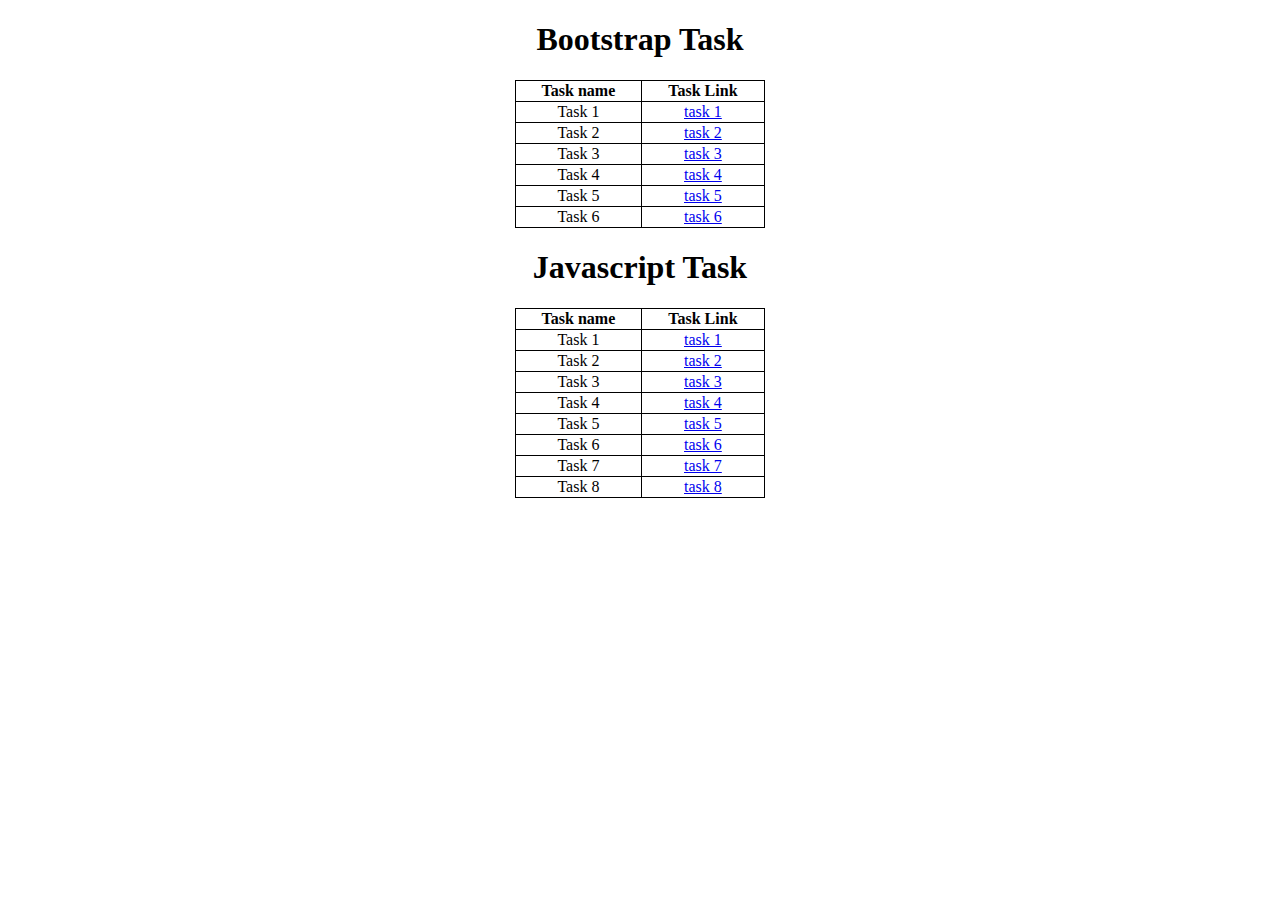
<file: index.html>
<!DOCTYPE html>
<html lang="en">
  <head>
    <meta charset="UTF-8" />
    <meta name="viewport" content="width=device-width, initial-scale=1.0" />
    <title>Document</title>
    <style>
      table,
      td,
      tr,
      th {
        border: 1px solid black;
        border-collapse: collapse;
        width: 250px;
        text-align: center;
      }
      table {
        margin-right: auto;
        margin-left: auto;
      }
      h1 {
        text-align: center;
      }
    </style>
  </head>
  <body>
    <h1>Bootstrap Task</h1>
    <table>
      <tr>
        <th>Task name</th>
        <th>Task Link</th>
      </tr>
      <tr>
        <td>Task 1</td>
        <td><a href="task1.html">task 1</a></td>
      </tr>
      <tr>
        <td>Task 2</td>
        <td><a href="task2.html">task 2</a></td>
      </tr>
      <tr>
        <td>Task 3</td>
        <td><a href="task3.html">task 3</a></td>
      </tr>
      <tr>
        <td>Task 4</td>
        <td><a href="task4.html">task 4</a></td>
      </tr>
      <tr>
        <td>Task 5</td>
        <td><a href="task5.html">task 5</a></td>
      </tr>
      <tr>
        <td>Task 6</td>
        <td><a href="task6.html">task 6</a></td>
      </tr>
    </table>
    <h1>Javascript Task</h1>
    <table>
      <tr>
        <th>Task name</th>
        <th>Task Link</th>
      </tr>
      <tr>
        <td>Task 1</td>
        <td><a href="task1_js.html">task 1</a></td>
      </tr>
      <tr>
        <td>Task 2</td>
        <td><a href="task2_js.html">task 2</a></td>
      </tr>
      <tr>
        <td>Task 3</td>
        <td><a href="task3_js.html">task 3</a></td>
      </tr>
      <tr>
        <td>Task 4</td>
        <td><a href="task4_js.html">task 4</a></td>
      </tr>
      <tr>
        <td>Task 5</td>
        <td><a href="task5_js.html">task 5</a></td>
      </tr>
      <tr>
        <td>Task 6</td>
        <td><a href="task6_js.html">task 6</a></td>
      </tr>
      <tr>
        <td>Task 7</td>
        <td><a href="task7_js.html">task 7</a></td>
      </tr>
      <tr>
        <td>Task 8</td>
        <td><a href="task8_js.html">task 8</a></td>
      </tr>
    </table>
  </body>
</html>
</file>
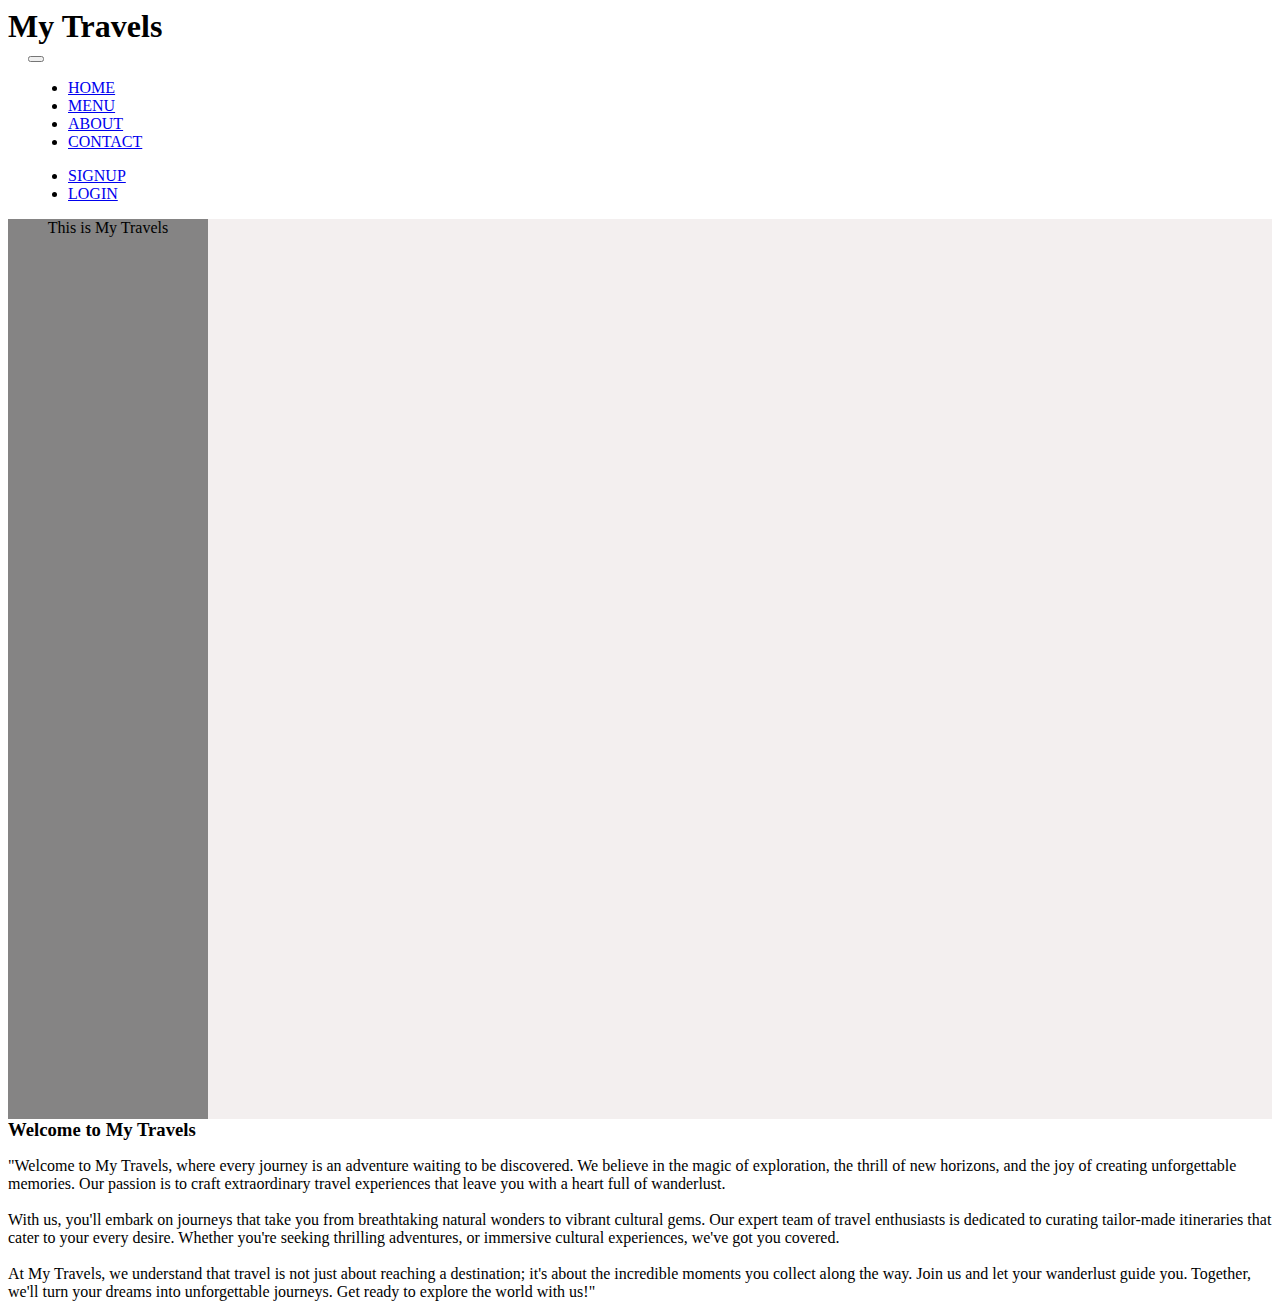
<file: task1.html>
<!DOCTYPE html>
<html lang="en">
  <head>
    <meta charset="UTF-8" />
    <meta name="viewport" content="width=device-width, initial-scale=1.0" />
    <title>Document</title>
    <link
      href="https://cdn.jsdelivr.net/npm/bootstrap@5.3.1/dist/css/bootstrap.min.css"
      rel="stylesheet"
      integrity="sha384-4bw+/aepP/YC94hEpVNVgiZdgIC5+VKNBQNGCHeKRQN+PtmoHDEXuppvnDJzQIu9"
      crossorigin="anonymous"
    />
    <style>
      body {
        height: screen;
      }
      .h1,
      .h2,
      .h3,
      .h4,
      .h5,
      .h6,
      h1,
      h2,
      h3,
      h4,
      h5,
      h6 {
        margin-top: 0;
        margin-bottom: 0;
      }
      .container {
        margin-left: 20px;
      }
      .navbar-nav {
        margin-right: -90px;
      }
    </style>
  </head>
  <body>
    <div class="grid-style">
      <h1 class="text-center bg-info p-1">My Travels</h1>
    </div>
    <!--Navbar starts-->
    <nav
      class="navbar navbar-expand-lg navigation navbar-light bg-secondary sticky-top"
    >
      <div class="container">
        <button
          class="navbar-toggler"
          type="button"
          data-bs-toggle="collapse"
          data-bs-target="#navbarSupportedContent"
          aria-controls="navbarSupportedContent"
          aria-expanded="false"
          aria-label="Toggle navigation"
        >
          <span class="navbar-toggler-icon"></span>
        </button>
        <div class="collapse navbar-collapse" id="navbarSupportedContent">
          <ul class="navbar-nav me-auto">
            <li class="nav-item">
              <a class="nav-link active text-white" aria-current="page" href="#"
                >HOME</a
              >
            </li>
            <li class="nav-item">
              <a
                class="nav-link active text-white"
                aria-current="page"
                href="#menu"
                >MENU</a
              >
            </li>
            <li class="nav-item">
              <a
                class="nav-link active text-white"
                aria-current="page"
                href="#about"
                >ABOUT</a
              >
            </li>
            <li class="nav-item">
              <a
                class="nav-link active text-white"
                aria-current="page"
                href="#contact"
                >CONTACT</a
              >
            </li>
          </ul>

          <ul class="navbar-nav ml-auto">
            <li class="nav-item">
              <a
                class="nav-link active text-white"
                aria-current="page"
                href="#signup"
                >SIGNUP</a
              >
            </li>
            <li class="nav-item">
              <a
                class="nav-link active text-white"
                aria-current="page"
                href="#login"
                >LOGIN</a
              >
            </li>
          </ul>
        </div>
      </div>
    </nav>
    <!--Navbar ends-->
    <div style="height: 100vh; background-color: rgb(243, 239, 239)">
      <div
        class="mh-100 float-end"
        style="
          width: 200px;
          height: 100%;
          background-color: rgba(109, 109, 109, 0.82);
          text-align: center;
        "
      >
        This is My Travels
      </div>
      <!-- Main content starts -->
      <div class="main">
        <h3 class="p-3 display-5">
          Welcome to <span class="text-info">My Travels</span>
        </h3>
        <p class="mx-3">
          <!-- Remove 'screen' from 'height: screen;' to avoid errors -->
          "Welcome to My Travels, where every journey is an adventure waiting to
          be discovered. We believe in the magic of exploration, the thrill of
          new horizons, and the joy of creating unforgettable memories. Our
          passion is to craft extraordinary travel experiences that leave you
          with a heart full of wanderlust.
          <br /><br />
          With us, you'll embark on journeys that take you from breathtaking
          natural wonders to vibrant cultural gems. Our expert team of travel
          enthusiasts is dedicated to curating tailor-made itineraries that
          cater to your every desire. Whether you're seeking thrilling
          adventures, or immersive cultural experiences, we've got you covered.
          <br /><br />
          At My Travels, we understand that travel is not just about reaching a
          destination; it's about the incredible moments you collect along the
          way. Join us and let your wanderlust guide you. Together, we'll turn
          your dreams into unforgettable journeys. Get ready to explore the
          world with us!"
        </p>
      </div>
      <!-- Main content ends -->
    </div>
    <script
      src="https://cdn.jsdelivr.net/npm/bootstrap@5.3.1/dist/js/bootstrap.bundle.min.js"
      integrity="sha384-HwwvtgBNo3bZJJLYd8oVXjrBZt8cqVSpeBNS5n7C8IVInixGAoxmnlMuBnhbgrkm"
      crossorigin="anonymous"
    ></script>
  </body>
</html>
</file>
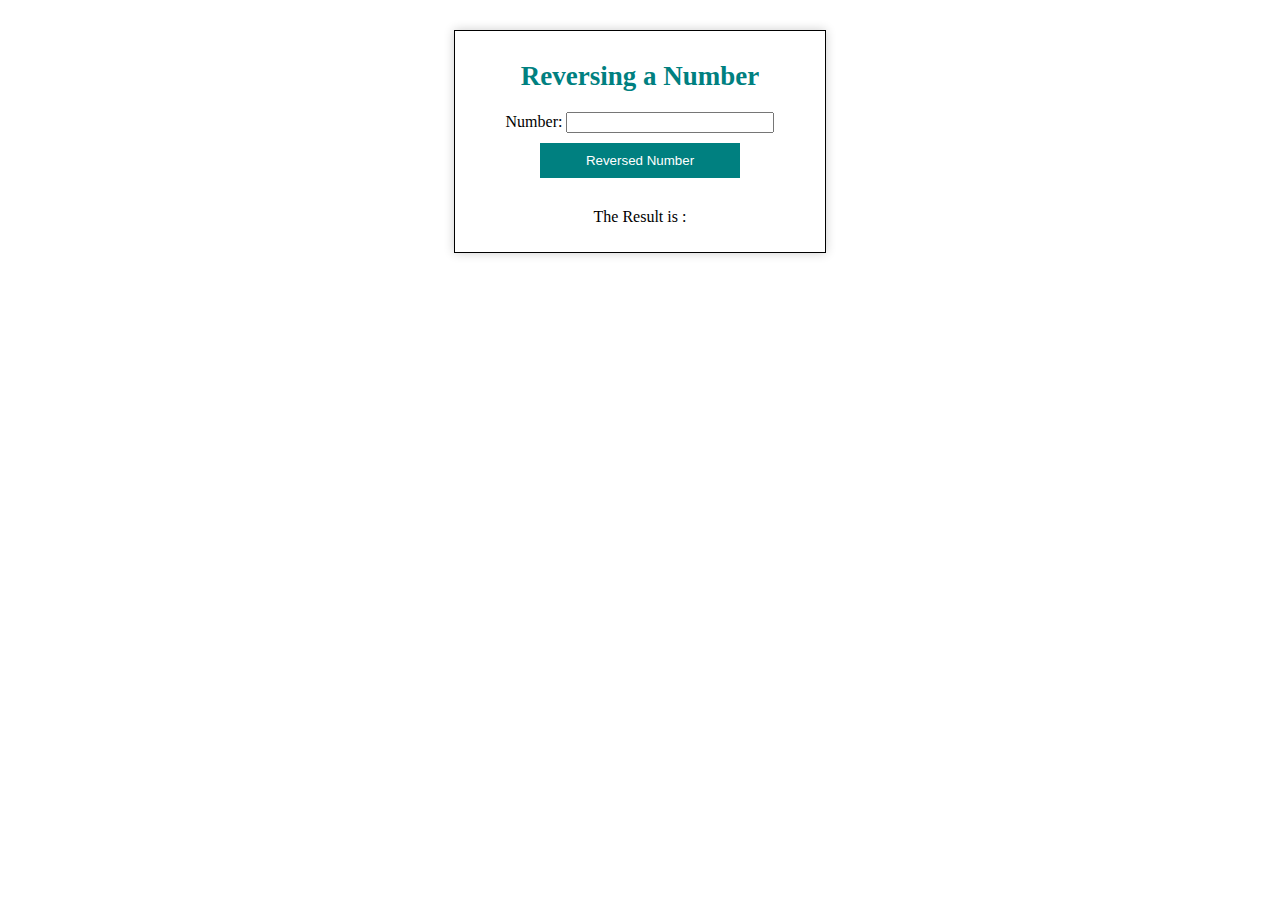
<file: task1_js.html>
<!DOCTYPE html>
<html lang="en">
  <head>
    <meta charset="UTF-8" />
    <meta name="viewport" content="width=device-width, initial-scale=1.0" />
    <title>Reversing a Number</title>
    <style>
      .container {
        width: 350px;
        margin: 0 auto;
        border: 1px solid black;
        padding: 10px;
        text-align: center;
        background-color: #fff;
        box-shadow: 0 0 10px rgba(0, 0, 0, 0.2);
      }

      h1 {
        color: #008080;
        font-size: 27px;
        padding-top: 20px;
        margin-top: 0;
      }

      form {
        margin-top: 20px;
      }

      input {
        width: 200px;
        margin-bottom: 10px;
      }

      input[type="button"] {
        background-color: #008080;
        color: #fff;
        border: none;
        padding: 10px;
        cursor: pointer;
      }

      p {
        margin-top: 20px;
      }

      #result {
        font-weight: bold;
      }
    </style>
  </head>
  <body style="margin: 30px">
    <div class="container">
      <h1>Reversing a Number</h1>
      <form>
        Number: <input type="text" id="nums" /><br />
        <input type="button" onClick="rev_num()" value="Reversed Number" />
      </form>
      <p>
        The Result is :
        <span id="result"></span>
      </p>
    </div>
    <script src="task1_js.js"></script>
  </body>
</html>
</file>
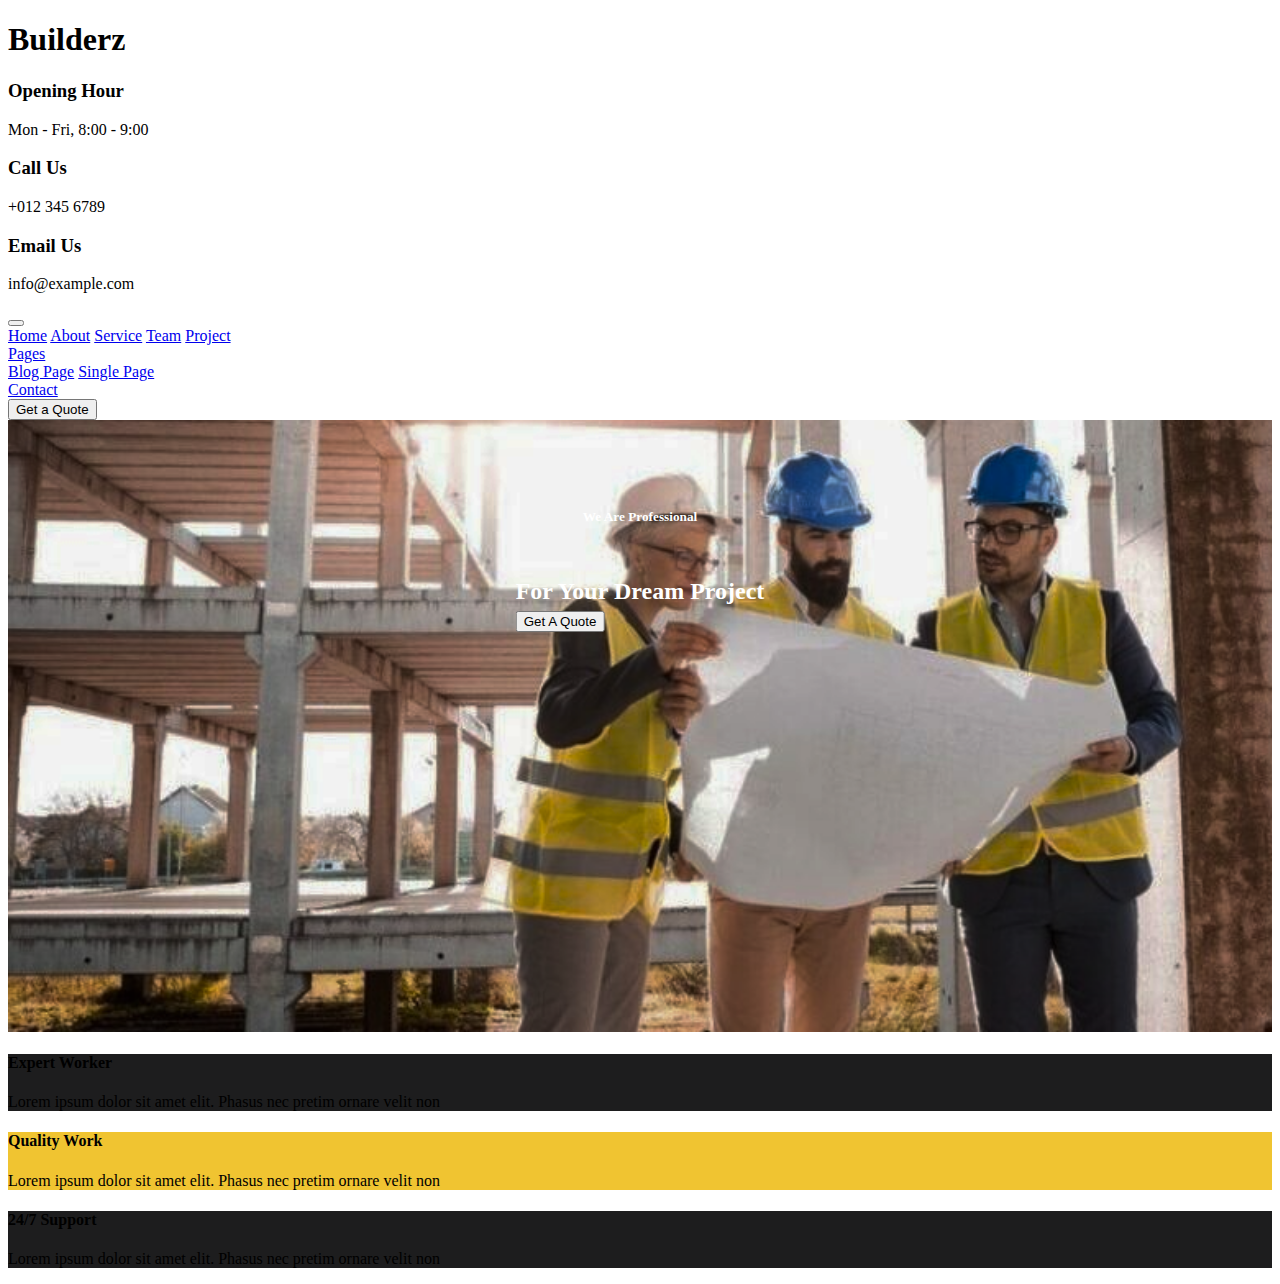
<file: task2.html>
<!DOCTYPE html>
<html lang="en">
  <head>
    <meta charset="UTF-8" />
    <meta name="viewport" content="width=device-width, initial-scale=1.0" />
    <title>Document</title>
    <link
      href="https://cdn.jsdelivr.net/npm/bootstrap@5.3.1/dist/css/bootstrap.min.css"
      rel="stylesheet"
      integrity="sha384-4bw+/aepP/YC94hEpVNVgiZdgIC5+VKNBQNGCHeKRQN+PtmoHDEXuppvnDJzQIu9"
      crossorigin="anonymous"
    />
    <style>
      .main {
        background-image: url("builderz.jpg");
        /*padding-bottom: 500px;*/
        background-size: cover;
        background-repeat: no-repeat;
        height: 68vh;
      }
    </style>
  </head>
  <body>
    <div class="wrapper">
      <div class="container-fluid bg-warning">
        <!-- Top Bar Start -->
        <div class="top-bar">
          <div class="container-fluid">
            <div class="row align-items-center">
              <div class="col-lg-4 col-md-12">
                <h1 class="fw-bold">Builderz</h1>
              </div>
              <div class="col-lg-8 col-md-7 d-none d-lg-block">
                <div class="row">
                  <div class="col-4">
                    <div class="top-bar-item">
                      <div class="top-bar-icon">
                        <i class="flaticon-calendar"></i>
                      </div>
                      <div class="top-bar-text">
                        <h3>Opening Hour</h3>
                        <p>Mon - Fri, 8:00 - 9:00</p>
                      </div>
                    </div>
                  </div>
                  <div class="col-4">
                    <div class="top-bar-item">
                      <div class="top-bar-icon">
                        <i class="flaticon-call"></i>
                      </div>
                      <div class="top-bar-text">
                        <h3>Call Us</h3>
                        <p>+012 345 6789</p>
                      </div>
                    </div>
                  </div>
                  <div class="col-4">
                    <div class="top-bar-item">
                      <div class="top-bar-icon">
                        <i class="flaticon-send-mail"></i>
                      </div>
                      <div class="top-bar-text">
                        <h3>Email Us</h3>
                        <p>info@example.com</p>
                      </div>
                    </div>
                  </div>
                </div>
              </div>
            </div>
          </div>
        </div>
        <!-- Top Bar End -->

        <!-- Nav Bar Start -->
        <div class="nav-bar">
          <div class="container-fluid">
            <nav class="navbar navbar-expand-lg bg-dark navbar-dark">
              <a href="#" class="navbar-brand"></a>
              <button
                type="button"
                class="navbar-toggler"
                data-toggle="collapse"
                data-target="#navbarCollapse"
              >
                <span class="navbar-toggler-icon"></span>
              </button>

              <div
                class="collapse navbar-collapse justify-content-between"
                id="navbarCollapse"
              >
                <div class="navbar-nav mr-auto">
                  <a href="#" class="nav-item nav-link active">Home</a>
                  <a href="#about" class="nav-item nav-link">About</a>
                  <a href="#service" class="nav-item nav-link">Service</a>
                  <a href="#team" class="nav-item nav-link">Team</a>
                  <a href="#project" class="nav-item nav-link">Project</a>
                  <div class="nav-item dropdown">
                    <a
                      href="#"
                      class="nav-link dropdown-toggle"
                      data-toggle="dropdown"
                      >Pages</a
                    >
                    <div class="dropdown-menu">
                      <a href="#blog" class="dropdown-item">Blog Page</a>
                      <a href="#single" class="dropdown-item">Single Page</a>
                    </div>
                  </div>
                  <a href="#contact" class="nav-item nav-link">Contact</a>
                </div>
                <div class="ml-auto">
                  <form class="form-inline mx-4 my-lg-0">
                    <button
                      class="btn btn-outline-warning my-2 my-sm-0"
                      type="submit"
                    >
                      Get a Quote
                    </button>
                  </form>
                </div>
              </div>
            </nav>
          </div>
        </div>
        <!-- Nav Bar End -->
      </div>
    </div>
    <!--bg pic starts-->
    <div class="main">
      <!--para s-->
      <h5
        class="text-center"
        style="
          position: absolute;
          top: 55%;
          left: 50%;
          transform: translate(-50%, -50%);
          color: white;
        "
      >
        We Are Professional
      </h5>
      <h2
        class="text-center"
        style="
          font-weight: 900;
          position: absolute;
          top: 65%;
          left: 50%;
          transform: translate(-50%, -50%);
          color: white;
        "
      >
        For Your Dream Project<br />
        <button class="btn btn-outline-warning my-2 my-sm-0">
          Get A Quote
        </button>
      </h2>
      <!--para e-->
    </div>
    <!--bg pic ends-->

    <!--Bottom part starts-->
    <div class="container-fluid">
      <div class="row">
        <div class="col" style="background-color: rgb(29, 29, 30)">
          <div class="feature-text text-warning">
            <h4 class="fw-bold">Expert Worker</h4>
            <p>
              Lorem ipsum dolor sit amet elit. Phasus nec pretim ornare velit
              non
            </p>
          </div>
        </div>
        <div class="col" style="background-color: rgb(240, 196, 49)">
          <div class="feature-text text-dark">
            <h4 class="fw-bold">Quality Work</h4>
            <p>
              Lorem ipsum dolor sit amet elit. Phasus nec pretim ornare velit
              non
            </p>
          </div>
        </div>
        <div class="col" style="background-color: rgb(29, 29, 30)">
          <div class="feature-text text-warning">
            <h4 class="fw-bold">24/7 Support</h4>
            <p>
              Lorem ipsum dolor sit amet elit. Phasus nec pretim ornare velit
              non
            </p>
          </div>
        </div>
      </div>
    </div>
    <!--Bottom part ends-->
    <script
      src="https://cdn.jsdelivr.net/npm/bootstrap@5.3.1/dist/js/bootstrap.bundle.min.js"
      integrity="sha384-HwwvtgBNo3bZJJLYd8oVXjrBZt8cqVSpeBNS5n7C8IVInixGAoxmnlMuBnhbgrkm"
      crossorigin="anonymous"
    ></script>
  </body>
</html>
</file>
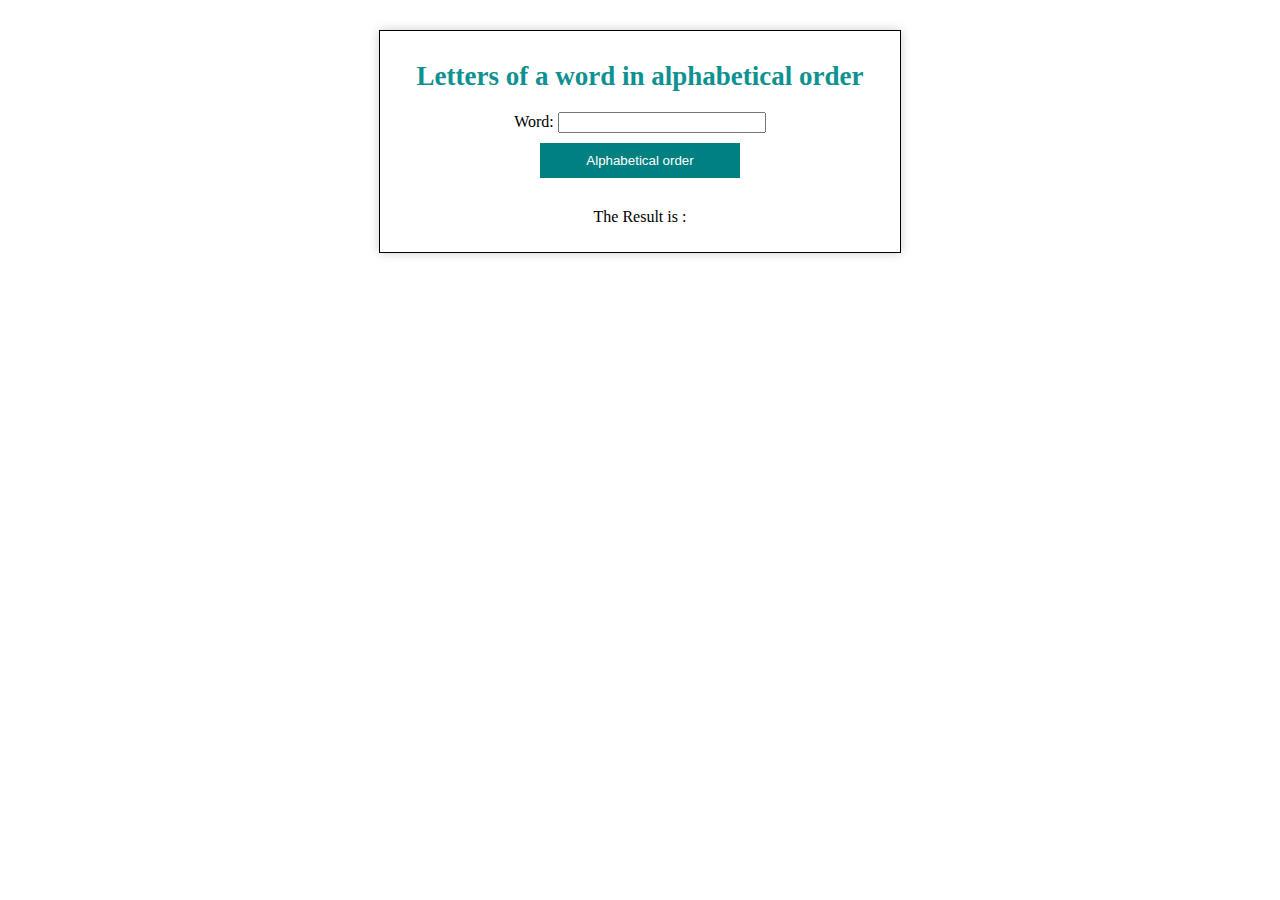
<file: task2_js.html>
<!DOCTYPE html>
<html lang="en">
  <head>
    <meta charset="UTF-8" />
    <meta name="viewport" content="width=device-width, initial-scale=1.0" />
    <title>Aphabetical Order</title>
    <style>
      .container {
        width: 500px;
        margin: 0 auto;
        border: 1px solid black;
        padding: 10px;
        text-align: center;
        background-color: #fff;
        box-shadow: 0 0 10px rgba(0, 0, 0, 0.2);
      }

      h1 {
        color: #008080;
        font-size: 27px;
        padding-top: 20px;
        margin-top: 0;
      }

      form {
        margin-top: 20px;
      }

      input {
        width: 200px;
        margin-bottom: 10px;
      }

      input[type="button"] {
        background-color: #008080;
        color: #fff;
        border: none;
        padding: 10px;
        cursor: pointer;
      }

      p {
        margin-top: 20px;
      }

      #result {
        font-weight: bold;
      }
    </style>
  </head>
  <body style="margin: 30px">
    <div class="container">
      <h1 style="color: rgb(14, 145, 145)">
        Letters of a word in alphabetical order
      </h1>
      <form>
        Word: <input type="text" id="word" /><br />
        <input
          type="button"
          onClick="alpha_order()"
          value="Alphabetical order"
        />
      </form>
      <p>
        The Result is :
        <span id="result"></span>
      </p>
      <script src="task2_js.js"></script>
    </div>
  </body>
</html>
</file>
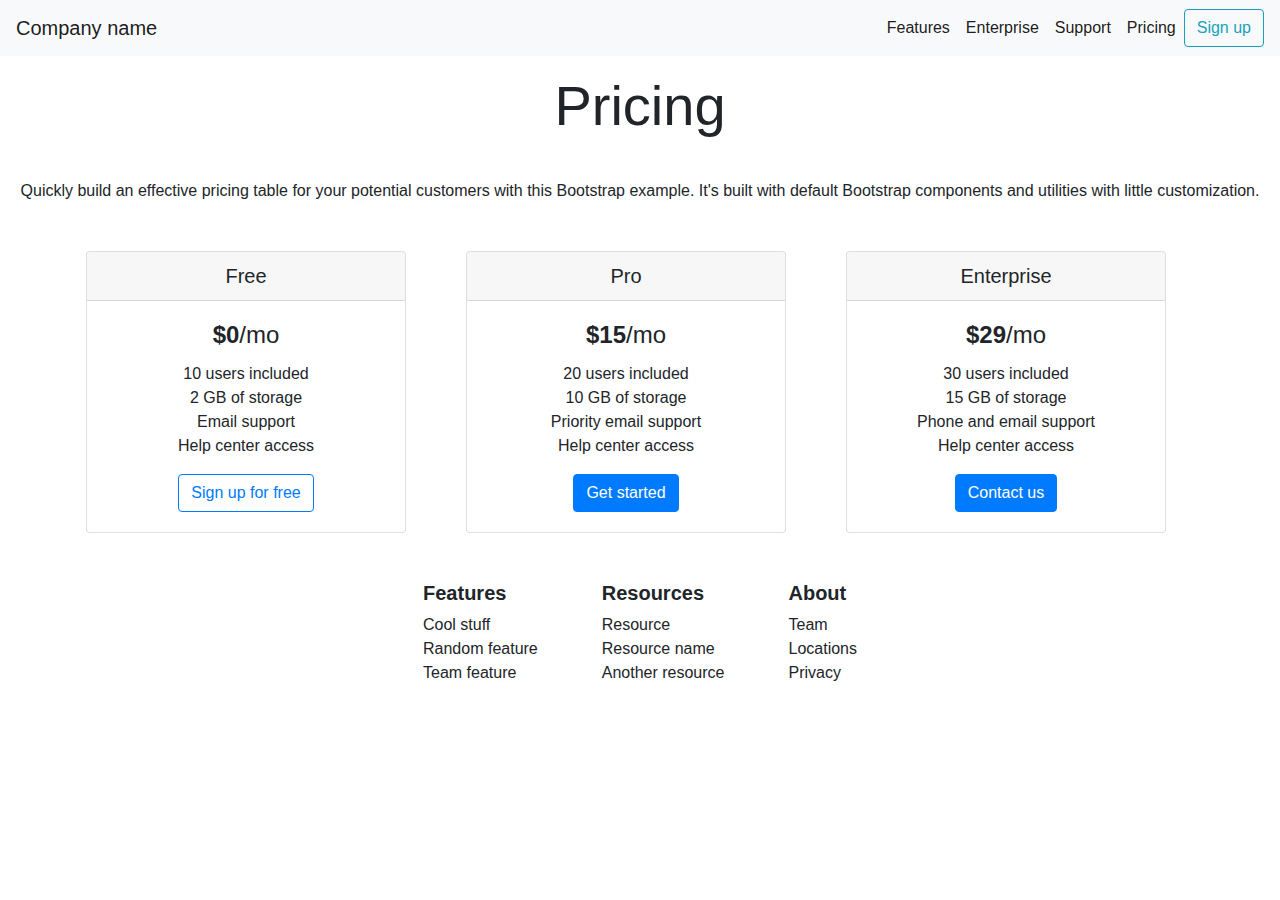
<file: task3.html>
<!DOCTYPE html>
<html lang="en">
  <head>
    <meta charset="UTF-8" />
    <meta name="viewport" content="width=device-width, initial-scale=1.0" />
    <title>Document</title>
    <link
      rel="stylesheet"
      href="https://maxcdn.bootstrapcdn.com/bootstrap/4.4.1/css/bootstrap.min.css"
    />
    <style>
      #foot {
        justify-content: center;
      }
    </style>
  </head>
  <body>
    <!--Navbar starts-->
    <nav class="navbar navbar-expand-lg navigation navbar-light bg-light">
      <a class="navbar-brand" href="#">Company name</a>
      <button
        class="navbar-toggler"
        type="button"
        data-toggle="collapse"
        data-bs-target="#navbarSupportedContent"
        aria-controls="navbarSupportedContent"
        aria-expanded="false"
        aria-label="Toggle navigation"
      >
        <span class="navbar-toggler-icon"></span>
      </button>
      <div class="collapse navbar-collapse" id="navbarSupportedContent">
        <ul class="navbar-nav ml-auto mt-2 mt-lg-0">
          <li class="nav-item">
            <a class="nav-link active" aria-current="page" href="#features"
              >Features</a
            >
          </li>
          <li class="nav-item">
            <a class="nav-link active" aria-current="page" href="#enterprise"
              >Enterprise</a
            >
          </li>
          <li class="nav-item">
            <a class="nav-link active" aria-current="page" href="#support"
              >Support</a
            >
          </li>
          <li class="nav-item">
            <a class="nav-link active" aria-current="page" href="#pricing"
              >Pricing</a
            >
          </li>
        </ul>
        <form class="form-inline my-2 my-lg-0">
          <button class="btn btn-outline-info my-2 my-sm-0" type="submit">
            Sign up
          </button>
        </form>
      </div>
    </nav>
    <!--Navbar ends-->
    <!--Main content starts-->
    <div class="main">
      <h1 class="p-3 display-4 text-center">Pricing</h1>
      <p class="p-3 text-center" id="p1">
        Quickly build an effective pricing table for your potential customers
        with this Bootstrap example. It's built with default Bootstrap
        components and utilities with little customization.
      </p>
    </div>
    <!--Main content ends-->
    <div class="container">
      <div class="row">
        <div class="col p-2 m-2">
          <!--bootstrap card starts-->
          <div class="card text-center" style="width: 20rem">
            <h5 class="card-header text-center">Free</h5>
            <div class="card-body">
              <h4 class="card-title text-center">
                <span class="font-weight-bold">$0</span>/mo
              </h4>
              <p>
                10 users included
                <br />
                2 GB of storage
                <br />
                Email support
                <br />
                Help center access
              </p>
              <button
                class="btn btn-outline-primary my-2 my-sm-0 mx-5"
                type="submit"
              >
                Sign up for free
              </button>
            </div>
          </div>
          <!--bootstrap card ends-->
        </div>
        <div class="col p-2 m-2">
          <!--bootstrap card starts-->
          <div class="card text-center" style="width: 20rem">
            <h5 class="card-header text-center">Pro</h5>
            <div class="card-body">
              <h4 class="card-title text-center">
                <span class="font-weight-bold">$15</span>/mo
              </h4>
              <p>
                20 users included
                <br />
                10 GB of storage
                <br />
                Priority email support
                <br />
                Help center access
              </p>
              <a href="#" class="btn btn-primary">Get started</a>
            </div>
          </div>
          <!--bootstrap card ends-->
        </div>
        <div class="col p-2 m-2">
          <!--bootstrap card starts-->
          <div class="card text-center" style="width: 20rem">
            <h5 class="card-header text-center">Enterprise</h5>
            <div class="card-body">
              <h4 class="card-title text-center">
                <span class="font-weight-bold">$29</span>/mo
              </h4>
              <p>
                30 users included
                <br />
                15 GB of storage
                <br />
                Phone and email support
                <br />
                Help center access
              </p>
              <a href="#" class="btn btn-primary text-center">Contact us</a>
            </div>
          </div>
          <!--bootstrap card ends-->
        </div>
      </div>
    </div>
    <!-- footer starts -->
    <!-- Elements which are defined by the programmer/user is called as Semantic elements -->
    <footer class="d-flex footer" id="foot">
      <div class="p-3 m-3">
        <h5 class="font-weight-bold">Features</h5>
        <p>
          Cool stuff<br />
          Random feature<br />
          Team feature
        </p>
      </div>
      <div class="p-3 m-3">
        <h5 class="font-weight-bold">Resources</h5>
        <p>
          Resource<br />
          Resource name<br />
          Another resource
        </p>
      </div>

      <div class="p-3 m-3">
        <h5 class="font-weight-bold">About</h5>
        <p>
          Team<br />
          Locations<br />
          Privacy
        </p>
      </div>
    </footer>
    <!--footer ends-->
    <script
      src="https://cdn.jsdelivr.net/npm/bootstrap@5.3.1/dist/js/bootstrap.bundle.min.js"
      integrity="sha384-HwwvtgBNo3bZJJLYd8oVXjrBZt8cqVSpeBNS5n7C8IVInixGAoxmnlMuBnhbgrkm"
      crossorigin="anonymous"
    ></script>
  </body>
</html>
</file>
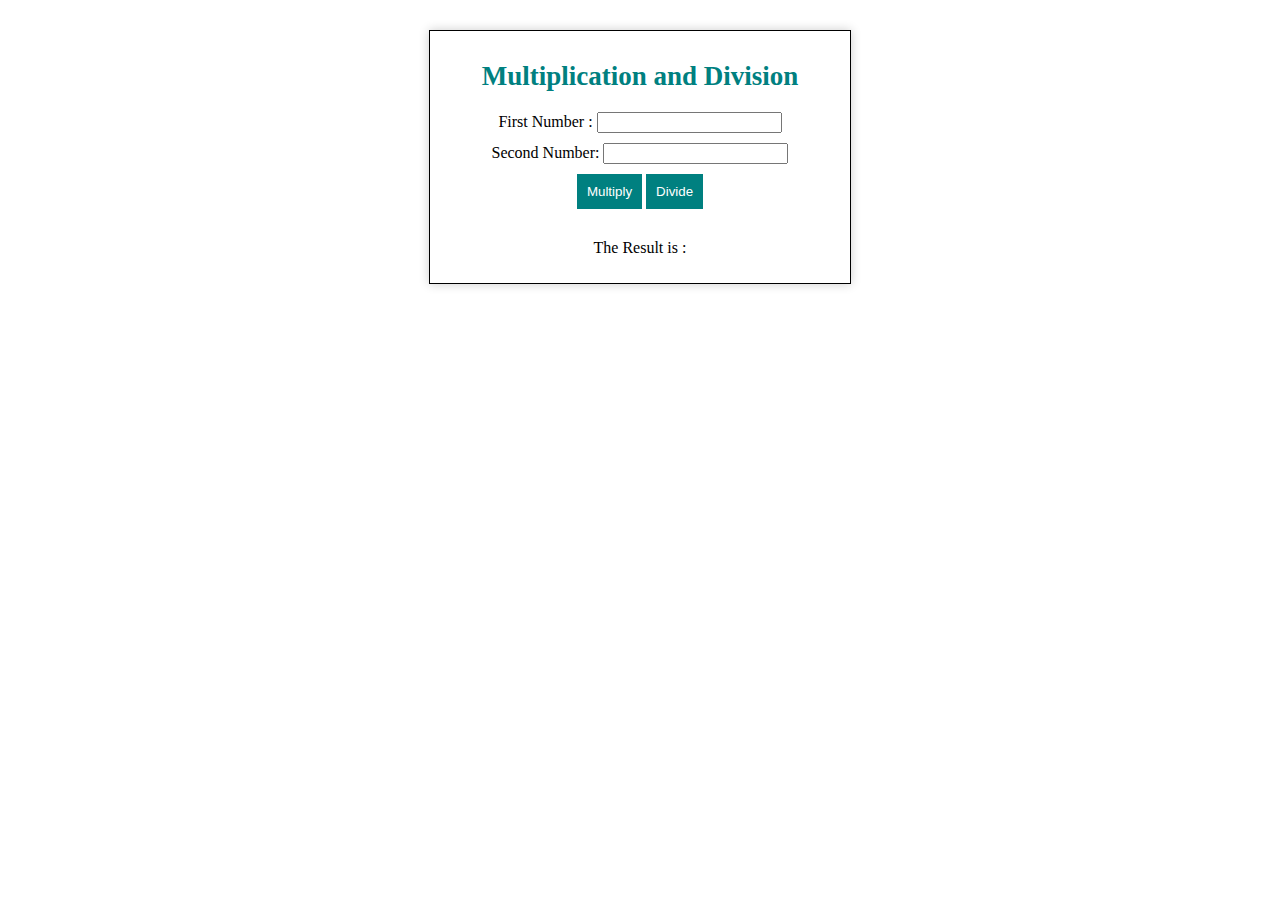
<file: task3_js.html>
<!DOCTYPE html>
<html lang="en">
  <head>
    <meta charset="UTF-8" />
    <meta name="viewport" content="width=device-width, initial-scale=1.0" />
    <title>Multiplication and Division</title>
    <style>
      .container {
        width: 400px;
        margin: 0 auto;
        border: 1px solid black;
        padding: 10px;
        text-align: center;
        background-color: #fff;
        box-shadow: 0 0 10px rgba(0, 0, 0, 0.2);
      }
      h1 {
        color: #008080;
        font-size: 27px;
        padding-top: 20px;
        margin-top: 0;
      }
      form {
        margin-top: 20px;
      }
      input {
        margin-bottom: 10px;
      }
      input[type="button"] {
        background-color: #008080;
        color: #fff;
        border: none;
        padding: 10px;
        cursor: pointer;
      }
      p {
        margin-top: 20px;
      }
      #result {
        font-weight: bold;
      }
    </style>
  </head>
  <body style="margin: 30px">
    <div class="container">
      <h1 style="color: rgb(0, 128, 128)">Multiplication and Division</h1>
      <form>
        First Number : <input type="text" id="firstNumber" /><br />
        Second Number: <input type="text" id="secondNumber" /><br />
        <input type="button" onClick="mul()" value="Multiply" />
        <input type="button" onClick="div()" value="Divide" />
      </form>

      <p>
        The Result is :
        <span id="result"></span>
      </p>
    </div>
    <script src="task3_js.js"></script>
  </body>
</html>
</file>
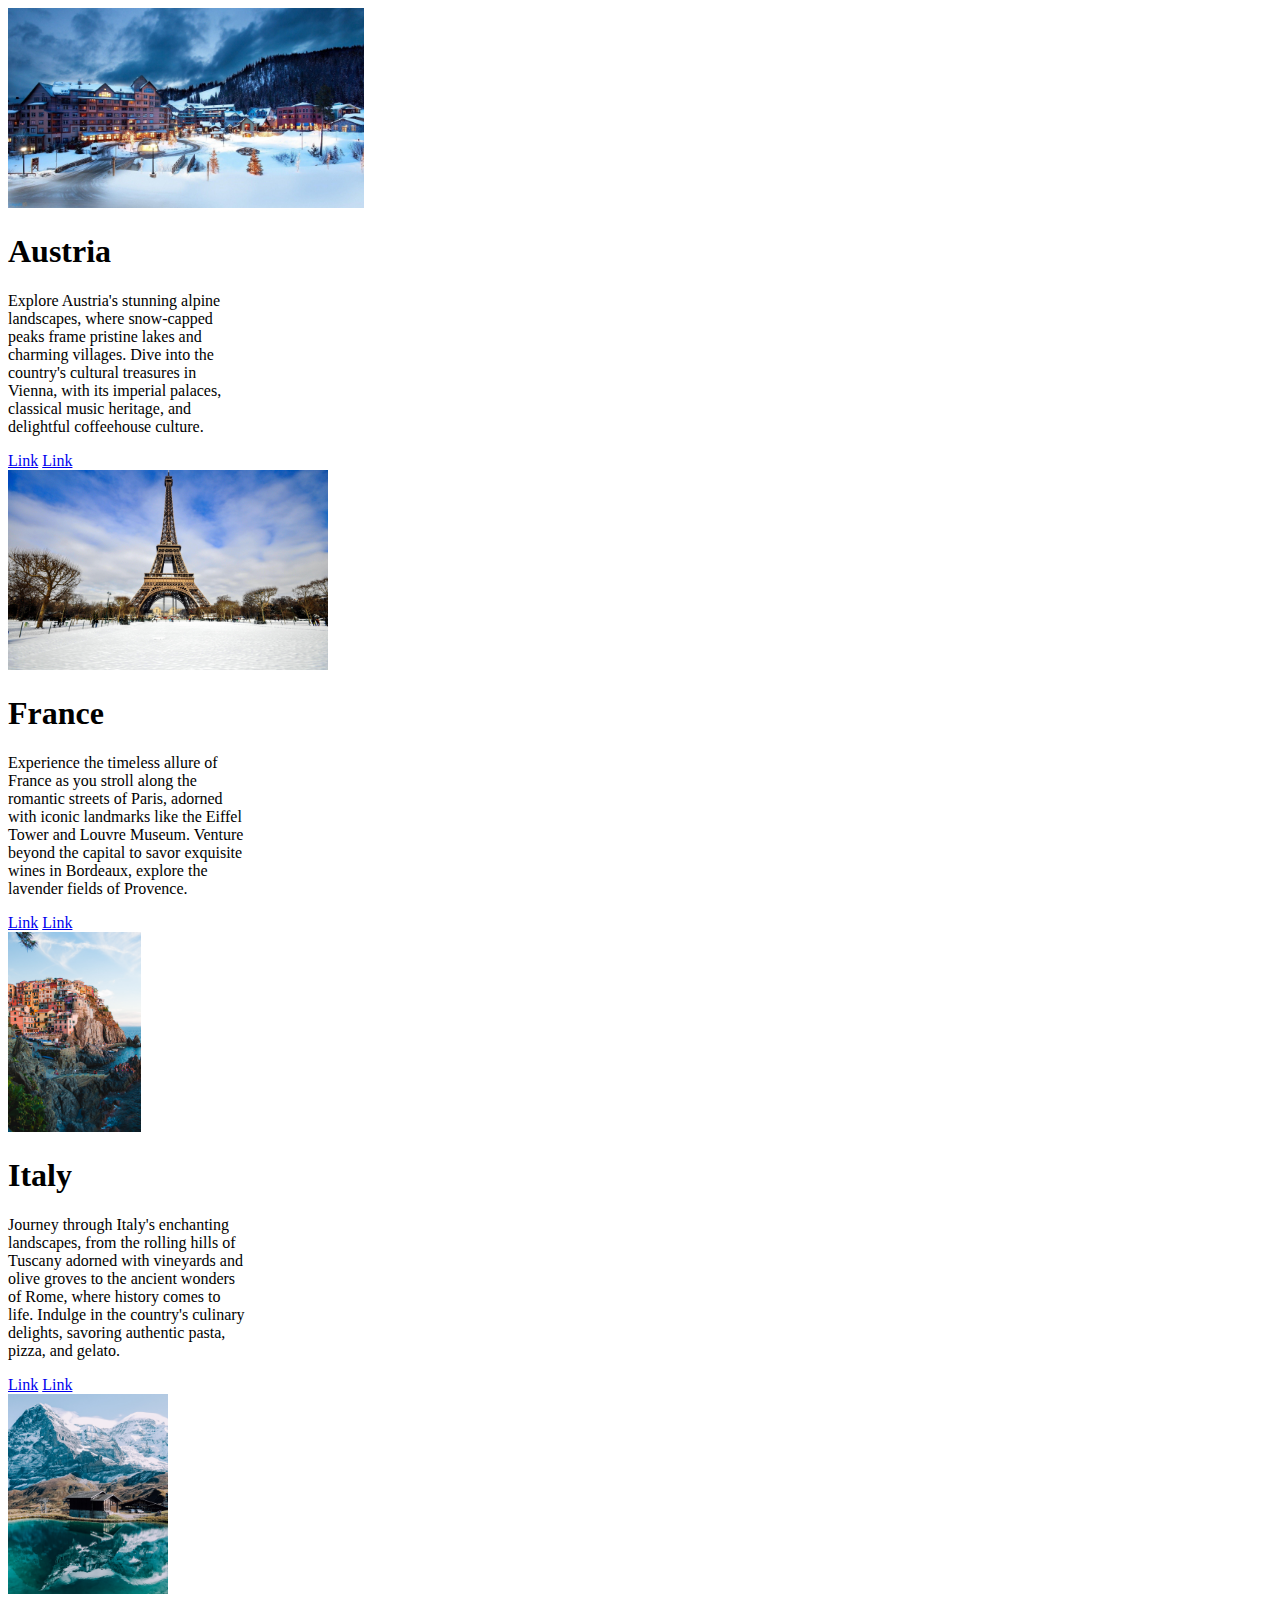
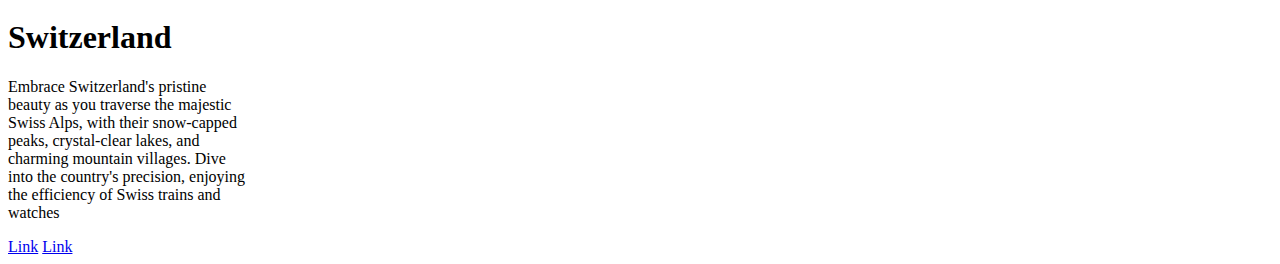
<file: task4.html>
<!DOCTYPE html>
<html lang="en">
  <head>
    <meta charset="UTF-8" />
    <meta name="viewport" content="width=device-width, initial-scale=1.0" />
    <title>Document</title>
    <link
      href="https://cdn.jsdelivr.net/npm/bootstrap@5.3.1/dist/css/bootstrap.min.css"
      rel="stylesheet"
      integrity="sha384-4bw+/aepP/YC94hEpVNVgiZdgIC5+VKNBQNGCHeKRQN+PtmoHDEXuppvnDJzQIu9"
      crossorigin="anonymous"
    />
  </head>
  <body>
    <!--Grid starts-->
    <div class="grid-style py-3">
      <div class="container">
        <div class="row">
          <div class="col p-2 m-2">
            <!--bootstrap card starts-->
            <div class="card" style="width: 15rem">
              <img
                src="austria.jpg"
                alt="image here"
                class="card-img-tops"
                style="height: 200px"
                ;
              />
              <div class="card-body">
                <h1>Austria</h1>
                <p>
                  Explore Austria's stunning alpine landscapes, where
                  snow-capped peaks frame pristine lakes and charming villages.
                  Dive into the country's cultural treasures in Vienna, with its
                  imperial palaces, classical music heritage, and delightful
                  coffeehouse culture.
                </p>
              </div>
              <div class="card-body">
                <a href="#" class="card-link">Link</a>
                <a href="#" class="card-link">Link</a>
              </div>
            </div>
            <!--bootstrap card ends-->
          </div>
          <div class="col p-2 m-2">
            <!--bootstrap card starts-->
            <div class="card" style="width: 15rem">
              <img
                src="France.jpg"
                alt="image here"
                class="card-img-tops"
                style="height: 200px"
                ;
              />
              <div class="card-body">
                <h1>France</h1>
                <p>
                  Experience the timeless allure of France as you stroll along
                  the romantic streets of Paris, adorned with iconic landmarks
                  like the Eiffel Tower and Louvre Museum. Venture beyond the
                  capital to savor exquisite wines in Bordeaux, explore the
                  lavender fields of Provence.
                </p>
              </div>
              <div class="card-body">
                <a href="#" class="card-link">Link</a>
                <a href="#" class="card-link">Link</a>
              </div>
            </div>
            <!--bootstrap card ends-->
          </div>
          <div class="col p-2 m-2">
            <!--bootstrap card starts-->
            <div class="card" style="width: 15rem">
              <img
                src="Italy.jpg"
                alt="image here"
                class="card-img-tops"
                style="height: 200px"
                ;
              />
              <div class="card-body">
                <h1>Italy</h1>
                <p>
                  Journey through Italy's enchanting landscapes, from the
                  rolling hills of Tuscany adorned with vineyards and olive
                  groves to the ancient wonders of Rome, where history comes to
                  life. Indulge in the country's culinary delights, savoring
                  authentic pasta, pizza, and gelato.
                </p>
              </div>
              <div class="card-body">
                <a href="#" class="card-link">Link</a>
                <a href="#" class="card-link">Link</a>
              </div>
            </div>
            <!--bootstrap card ends-->
          </div>
          <div class="col p-2 m-2">
            <!--bootstrap card starts-->
            <div class="card" style="width: 15rem">
              <img
                src="Switzerland.jpg"
                alt="image here"
                class="card-img-tops"
                style="height: 200px"
                ;
              />
              <div class="card-body">
                <h1>Switzerland</h1>
                <p>
                  Embrace Switzerland's pristine beauty as you traverse the
                  majestic Swiss Alps, with their snow-capped peaks,
                  crystal-clear lakes, and charming mountain villages. Dive into
                  the country's precision, enjoying the efficiency of Swiss
                  trains and watches
                </p>
              </div>
              <div class="card-body">
                <a href="#" class="card-link">Link</a>
                <a href="#" class="card-link">Link</a>
              </div>
            </div>
            <!--bootstrap card ends-->
          </div>
        </div>
      </div>
    </div>
    <!--Grid ends-->
    <script
      src="https://cdn.jsdelivr.net/npm/bootstrap@5.3.1/dist/js/bootstrap.bundle.min.js"
      integrity="sha384-HwwvtgBNo3bZJJLYd8oVXjrBZt8cqVSpeBNS5n7C8IVInixGAoxmnlMuBnhbgrkm"
      crossorigin="anonymous"
    ></script>
  </body>
</html>
</file>
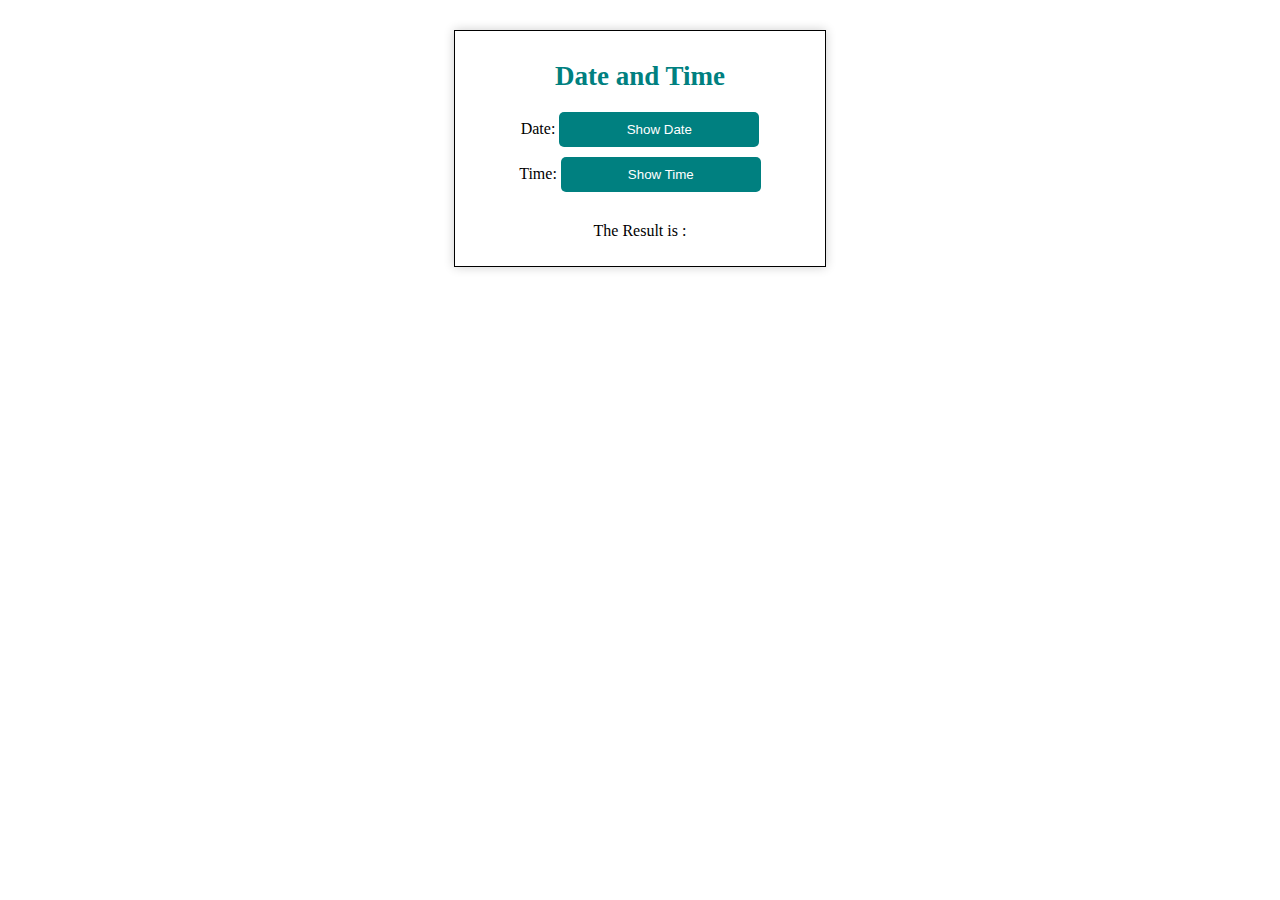
<file: task4_js.html>
<!DOCTYPE html>
<html lang="en">
  <head>
    <meta charset="UTF-8" />
    <meta name="viewport" content="width=device-width, initial-scale=1.0" />
    <title>Date and Time</title>
    <style>
      .container {
        width: 350px;
        margin: 0 auto;
        border: 1px solid black;
        padding: 10px;
        text-align: center;
        background-color: #fff;
        box-shadow: 0 0 10px rgba(0, 0, 0, 0.2);
      }
      h1 {
        color: #008080;
        font-size: 27px;
        padding-top: 20px;
        margin-top: 0;
      }
      form {
        margin-top: 20px;
      }
      input {
        width: 200px;
        border-radius: 5px;
        margin-bottom: 10px;
      }
      input[type="button"] {
        background-color: #008080;
        color: #fff;
        border: none;
        padding: 10px;
        cursor: pointer;
      }
      p {
        margin-top: 20px;
      }
      #result {
        font-weight: bold;
      }
    </style>
  </head>
  <body style="margin: 30px">
    <div class="container">
      <h1>Date and Time</h1>
      <form>
        Date:
        <input
          type="button"
          title="Show the current date"
          onClick="showDate();"
          value="Show Date"
        />
        <br />
        Time:
        <input
          type="button"
          title="Show the current time"
          onClick="showTime();"
          value="Show Time"
        />
      </form>
      <p>
        The Result is : <br />
        <span id="result"></span>
      </p>
    </div>
    <script src="task4_js.js"></script>
  </body>
</html>
</file>
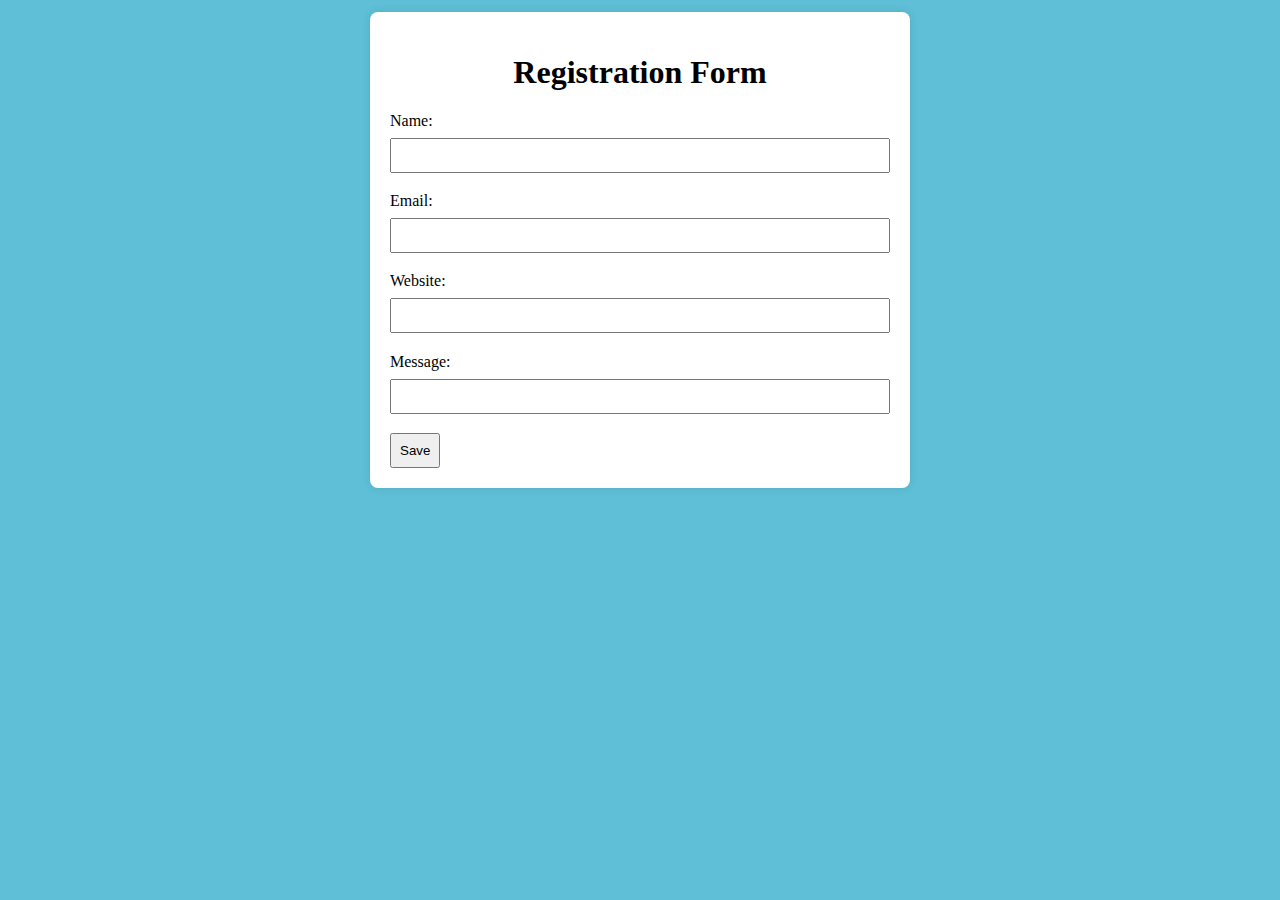
<file: task5_js.html>
<!DOCTYPE html>
<html lang="en">
  <head>
    <meta charset="UTF-8" />
    <meta name="viewport" content="width=device-width, initial-scale=1.0" />
    <title>Registration form</title>
    <style>
      body {
        background-color: rgb(94, 191, 215);
        display: flex;
        justify-content: center;
        align-items: center;
        height: 500px;
        margin: 0;
        padding: 0;
      }

      form {
        text-align: left;
        background-color: white;
        padding: 20px;
        border-radius: 8px;
        width: 500px;
        box-shadow: 0 0 10px rgba(0, 0, 0, 0.1);
      }

      label {
        display: block;
        margin-bottom: 0.5rem;
      }

      input {
        width: 100%;
        padding: 0.5rem;
        margin-bottom: 1rem;
        box-sizing: border-box;
      }

      button {
        padding: 0.5rem;
        margin-left: 0;
      }

      .error {
        color: red;
        font-size: 0.8rem;
        margin-top: 0.2rem;
      }

      .highlight {
        border: 1px solid red;
      }
    </style>
  </head>

  <body>
    <form id="myForm">
      <h1><center>Registration Form</center></h1>
      <label for="fname">Name:</label>
      <input type="text" id="fname" name="fname" value="" />
      <div id="fnameError" class="error"></div>

      <label for="email">Email:</label>
      <input type="text" id="email" name="email" value="" />
      <div id="emailError" class="error"></div>

      <label for="website">Website:</label>
      <input type="text" id="website" name="website" value="" />
      <div id="websiteError" class="error"></div>

      <label for="message">Message:</label>
      <input type="text" id="message" name="message" value="" />
      <div id="messageError" class="error"></div>

      <button type="button" onclick="validateForm()">Save</button>
    </form>

    <script>
      function validateForm() {
        var form = document.getElementById("myForm");
        var elements = form.elements;

        for (var i = 0; i < elements.length - 1; i++) {
          var currentElement = elements[i];
          var errorId = currentElement.id + "Error";
          var errorElement = document.getElementById(errorId);

          if (currentElement.value.trim() === "") {
            if (!errorElement) {
              errorElement = document.createElement("div");
              errorElement.id = errorId;
              errorElement.className = "error";
              currentElement.classList.add("highlight");
              currentElement.parentNode.appendChild(errorElement);
            }
            errorElement.innerHTML = "This field is required.";
          } else {
            if (errorElement) {
              errorElement.innerHTML = "";
            }
          }
        }
      }
    </script>
  </body>
</html>
</file>
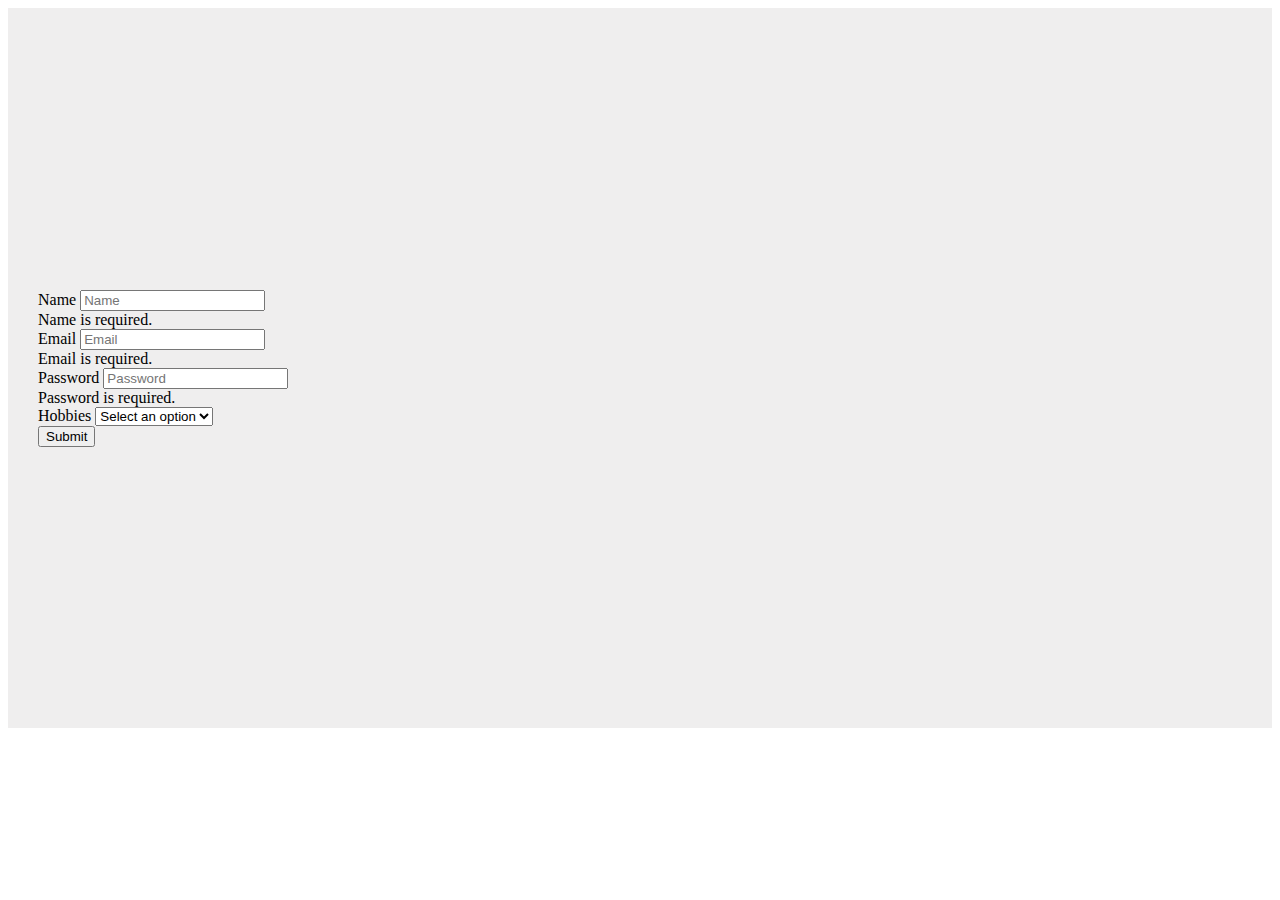
<file: task6.html>
<!DOCTYPE html>
<html lang="en">
  <head>
    <meta charset="UTF-8" />
    <meta name="viewport" content="width=device-width, initial-scale=1.0" />
    <title>Document</title>
    <link
      href="https://cdn.jsdelivr.net/npm/bootstrap@5.3.1/dist/css/bootstrap.min.css"
      rel="stylesheet"
      integrity="sha384-4bw+/aepP/YC94hEpVNVgiZdgIC5+VKNBQNGCHeKRQN+PtmoHDEXuppvnDJzQIu9"
      crossorigin="anonymous"
    />
    <style>
      .container {
        display: flex;
        justify-content: center;
        flex-direction: column;
        padding-left: 30px;
        padding-right: 30px;
        height: 80vh;
        background-color: #efeeee;
      }
    </style>
  </head>
  <body>
    <div class="container mt-5 flex">
      <form>
        <div class="form-group mb-3">
          <label for="validationServer01">Name</label>
          <input
            type="text"
            class="form-control is-invalid"
            id="validationServer01"
            placeholder="Name"
            required
          />
          <div class="invalid-feedback">Name is required.</div>
        </div>
        <div class="form-group mb-3">
          <label for="validationServer02">Email</label>
          <input
            type="email"
            class="form-control is-invalid"
            id="validationServer02"
            placeholder="Email"
            required
          />
          <div class="invalid-feedback">Email is required.</div>
        </div>
        <div class="form-group mb-3">
          <label for="validationServer03">Password</label>
          <input
            type="password"
            class="form-control is-invalid"
            id="validationServer03"
            placeholder="Password"
            required
          />
          <div class="invalid-feedback">Password is required.</div>
        </div>
        <div class="form-group mb-3">
          <label>Hobbies</label>
          <select class="form-control" name="hobbies">
            <option value="">Select an option</option>
          </select>
        </div>
        <div class="form-group">
          <button class="btn bg-danger text-white" type="submit">Submit</button>
        </div>
      </form>
    </div>
    <script
      src="https://cdn.jsdelivr.net/npm/bootstrap@5.3.1/dist/js/bootstrap.bundle.min.js"
      integrity="sha384-HwwvtgBNo3bZJJLYd8oVXjrBZt8cqVSpeBNS5n7C8IVInixGAoxmnlMuBnhbgrkm"
      crossorigin="anonymous"
    ></script>
  </body>
</html>
</file>
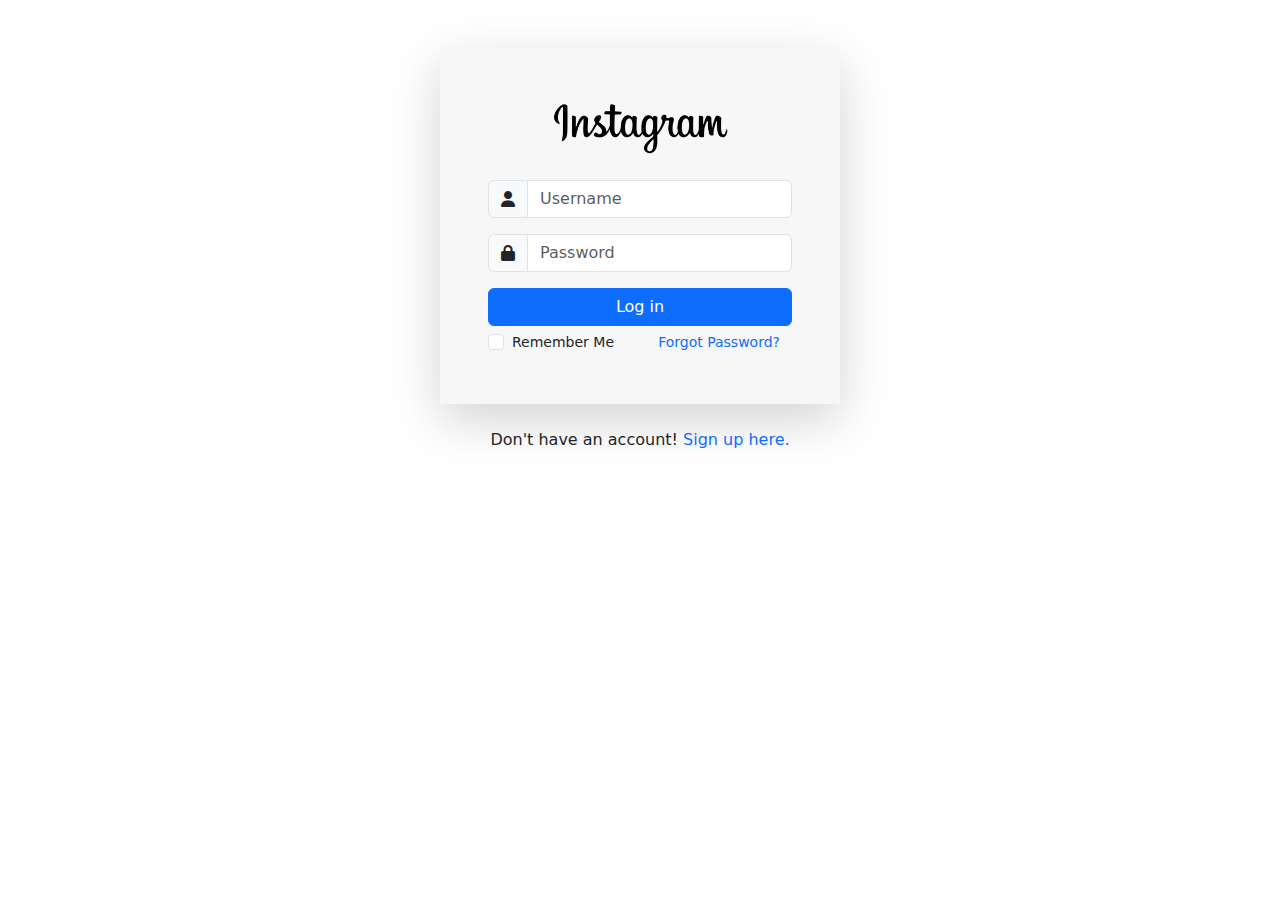
<file: task6_js.html>
<!DOCTYPE html>
<html lang="en">

<head>
    <meta charset="UTF-8">
    <meta name="viewport" content="width=device-width, initial-scale=1.0">
    <title>Instagram Login</title>
    <link rel="stylesheet" href="https://fonts.googleapis.com/css?family=Cedarville+Cursive&display=swap">
    <link href="https://cdn.jsdelivr.net/npm/bootstrap@5.0.2/dist/css/bootstrap.min.css" rel="stylesheet">
    <link rel="preconnect" href="https://fonts.googleapis.com">
    <link rel="preconnect" href="https://fonts.gstatic.com">
    <link href="https://fonts.googleapis.com/css2?family=Marck+Script&display=swap" rel="stylesheet">
    <link rel="stylesheet" href="https://cdnjs.cloudflare.com/ajax/libs/font-awesome/6.4.0/css/all.min.css" />
    <style>
        #outer {
            width: 400px;
            background-color: rgb(247, 247, 247);
        }

        h1 {
            font-family: 'Marck Script', ;
            font-size: 65px;
            font-weight: lighter;
            letter-spacing: -3px;
        }
    </style>
</head>

<body>
    <form id="outer" class="text-center mx-auto mt-5 p-5 shadow shadow-lg needs-validation" novalidate>
        <div class="title">
            <img
              src="Instagram.png"
              height="60px"
              alt="instagramLogo"
              class="instaLogo"
            />
          </div>
        <div class="input-group mb-3 mt-4 has-validation">
            <span class="input-group-text" id="basic-addon1"><i class="fa-solid fa-user"></i></span>
            <input type="text" class="form-control" placeholder="Username" required>
            <div class="invalid-feedback text-end">
                Please choose a username.
            </div>
        </div>
        <div class="input-group mb-3 has-validation">
            <span class="input-group-text" id="basic-addon2"><i class="fa-solid fa-lock"></i></i></span>
            <input type="password" class="form-control" placeholder="Password" required>
            <div class="invalid-feedback text-end">
                Please enter password.
            </div>
        </div>
        <button type="submit" class="btn btn-primary w-100">Log in</button>
        <div class="row mx-auto mt-1">
            <div class="form-check text-start col">
                <input class="form-check-input" type="checkbox" value="" id="flexCheckDefault">
                <label class="form-check-label" for="flexCheckDefault">
                    <small>Remember Me</small>
                </label>
            </div>
            <a href="#" class="text-decoration-none text-end col"><small>Forgot Password?</small></a>
        </div>
    </form>
    <p class="mx-auto text-center mt-4">
        Don't have an account! <a href="#" class="text-decoration-none">Sign up here.</a>
    </p>
    <script>
        (function () {
            'use strict'
            var forms = document.querySelectorAll('.needs-validation')
            Array.prototype.slice.call(forms)
                .forEach(function (form) {
                    form.addEventListener('submit', function (event) {
                        if (!form.checkValidity()) {
                            event.preventDefault()
                            event.stopPropagation()
                        }

                        form.classList.add('was-validated')
                    }, false)
                })
        })()

    </script>

</body>

</html>
</file>
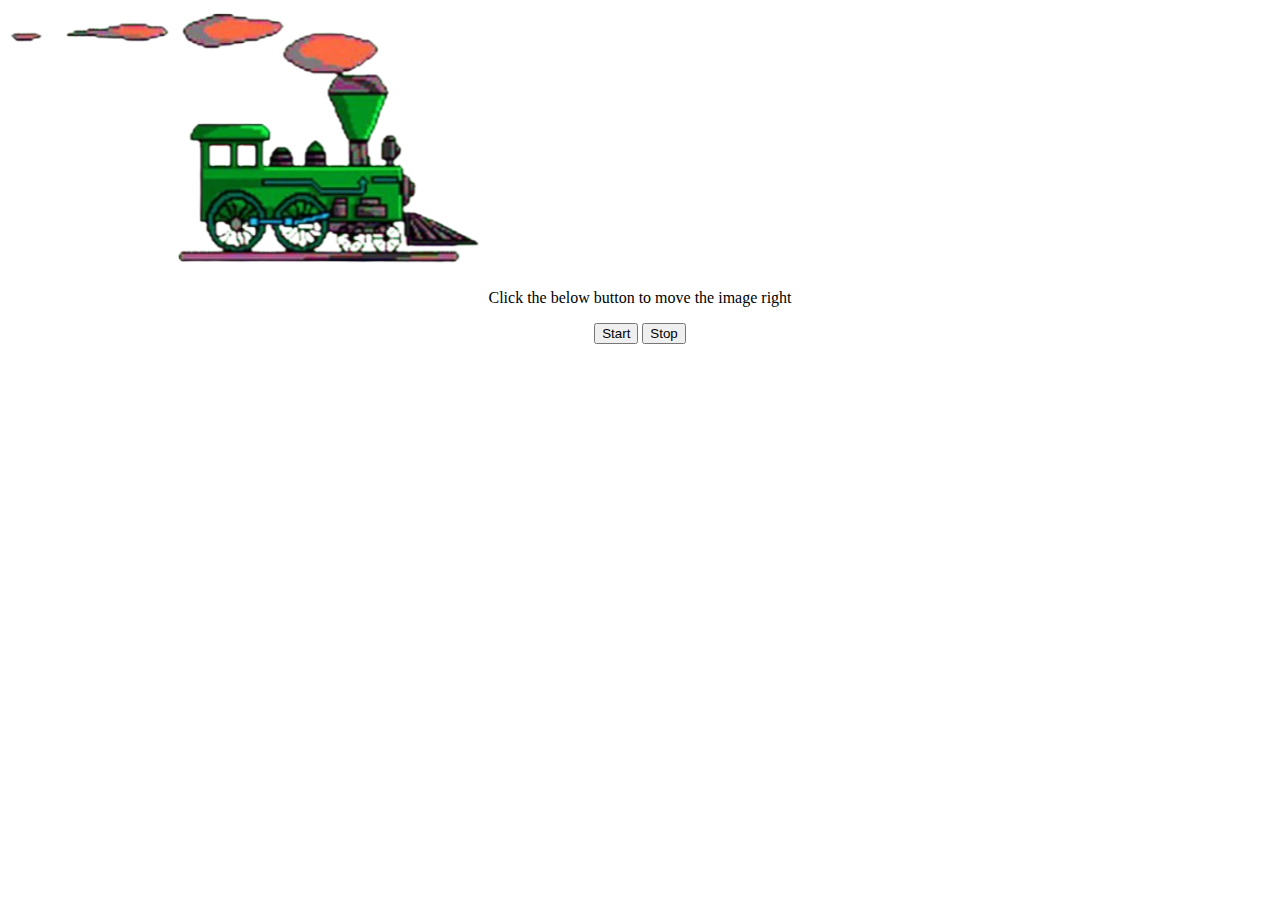
<file: task7_js.html>
<!DOCTYPE html>
<html lang="en">
  <head>
    <meta charset="UTF-8" />
    <meta name="viewport" content="width=device-width, initial-scale=1.0" />
    <title>Document</title>
    <style>
      #myimg {
        position: relative;
        left: 0px;
      }
    </style>
    <script type="text/javascript">
      var img = null;
      var intervalId = null;
      function init() {
        img = document.getElementById("myimg");
      }
      function moveRight() {
        if (intervalId === null) {
          intervalId = setInterval(function () {
            var currentLeft = parseInt(img.style.left) || 0;
            img.style.left = currentLeft + 10 + "px";
          }, 100);
        }
      }
      function stoping() {
        clearInterval(intervalId);
        intervalId = null;
      }
      window.onload = init;
    </script>
  </head>
  <body>
    <form>
      <img id="myimg" src="train.png" />
      <center>
        <p>Click the below button to move the image right</p>
        <input type="button" value="Start" onclick="moveRight();" />
        <input type="button" value="Stop" onclick="stoping();" />
      </center>
    </form>
  </body>
</html>
</file>
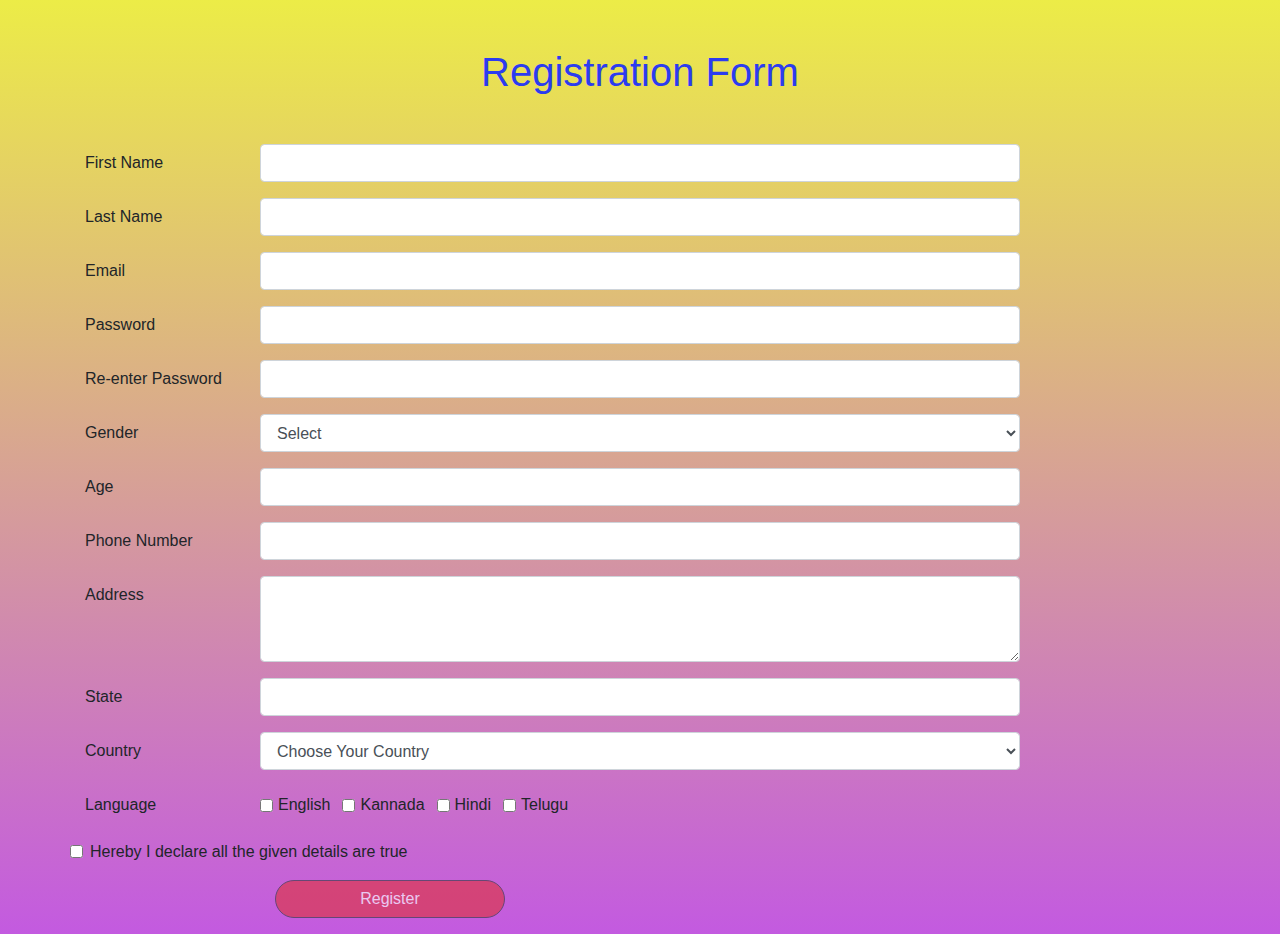
<file: task8_js.html>
<!DOCTYPE html>
<html>
  <head>
    <title>Registration</title>
    <link
      rel="stylesheet"
      href="https://stackpath.bootstrapcdn.com/bootstrap/4.5.2/css/bootstrap.min.css"
    />
    <style>
      body {
        background: linear-gradient(#ecec47, #c35ae0);
        height: screen;
      }

      .error-message {
        color: red;
      }
    </style>
  </head>

  <body>
    <div class="container mt-5">
      <h1 class="mb-5 text-center" style="color: rgb(44, 60, 239)">
        Registration Form
      </h1>
      <form id="registration-form" novalidate>
        <div class="form-group row">
          <label for="first-name" class="col-md-2 col-form-label"
            >First Name</label
          >
          <input
            type="text"
            class="form-control col-md-8"
            id="first-name"
            name="firstName"
            required
          />
          <span class="error-message col-md-2"></span>
        </div>
        <div class="form-group row">
          <label for="last-name" class="col-md-2 col-form-label"
            >Last Name</label
          >
          <input
            type="text"
            class="form-control col-md-8"
            id="last-name"
            name="lastName"
            required
          />
          <span class="error-message col-md-2"></span>
        </div>
        <div class="form-group row">
          <label for="email" class="col-md-2 col-form-label">Email</label>
          <input
            type="email"
            class="form-control col-md-8"
            id="email"
            name="email"
            required
          />
          <span class="error-message col-md-2"></span>
        </div>
        <div class="form-group row">
          <label for="password" class="col-md-2 col-form-label">Password</label>
          <input
            type="password"
            class="form-control col-md-8"
            id="password"
            name="password"
            required
          />
          <span class="error-message col-md-2"></span>
        </div>
        <div class="form-group row">
          <label for="confirm-password" class="col-md-2 col-form-label"
            >Re-enter Password</label
          >
          <input
            type="password"
            class="form-control col-md-8"
            id="confirm-password"
            name="confirmPassword"
            required
          />
          <span class="error-message col-md-2"></span>
        </div>
        <div class="form-group row">
          <label for="gender" class="col-md-2 col-form-label">Gender</label>
          <select
            class="form-control col-md-8"
            id="gender"
            name="gender"
            required
          >
            <option value="">Select</option>
            <option value="male">Male</option>
            <option value="female">Female</option>
            <option value="other">Other</option>
          </select>
          <span class="error-message col-md-2"></span>
        </div>
        <div class="form-group row">
          <label for="age" class="col-md-2 col-form-label">Age</label>
          <input
            type="number"
            class="form-control col-md-8"
            id="age"
            name="age"
            required
          />
          <span class="error-message col-md-2"></span>
        </div>
        <div class="form-group row">
          <label for="phone" class="col-md-2 col-form-label"
            >Phone Number</label
          >
          <input
            type="tel"
            class="form-control col-md-8"
            id="phone"
            name="phone"
            required
          />
          <span class="error-message col-md-2"></span>
        </div>
        <div class="form-group row">
          <label for="address" class="col-md-2 col-form-label">Address</label>
          <textarea
            class="form-control col-md-8"
            id="address"
            name="address"
            rows="3"
            required
          ></textarea>
          <span class="error-message col-md-2"></span>
        </div>
        <div class="form-group row">
          <label for="state" class="col-md-2 col-form-label">State</label>
          <input
            type="text"
            class="form-control col-md-8"
            id="state"
            name="state"
            required
          />
          <span class="error-message col-md-2"></span>
        </div>
        <div class="form-group row">
          <label for="country" class="col-md-2 col-form-label">Country</label>
          <select
            class="form-control col-md-8"
            id="country"
            name="country"
            required
          >
            <option value="" selected disabled>Choose Your Country</option>
            <option value="india">India</option>
            <option value="usa">USA</option>
            <option value="uk">UK</option>
            <option value="china">China</option>
            <option value="japan">Japan</option>
          </select>
          <span class="error-message col-md-2"></span>
        </div>
        <div class="form-group row">
          <label for="language" class="col-md-2 col-form-label">Language</label>
          <div class="form-check form-check-inline">
            <input
              class="form-check-input"
              type="checkbox"
              id="english"
              name="language"
              value="English"
            />
            <label class="form-check-label" for="english">English</label>
          </div>
          <div class="form-check form-check-inline">
            <input
              class="form-check-input"
              type="checkbox"
              id="kannada"
              name="language"
              value="Kannada"
            />
            <label class="form-check-label" for="kannada">Kannada</label>
          </div>
          <div class="form-check form-check-inline">
            <input
              class="form-check-input"
              type="checkbox"
              id="hindi"
              name="language"
              value="Hindi"
            />
            <label class="form-check-label" for="hindi">Hindi</label>
          </div>
          <div class="form-check form-check-inline">
            <input
              class="form-check-input"
              type="checkbox"
              id="telugu"
              name="language"
              value="Telugu"
            />
            <label class="form-check-label" for="telugu">Telugu</label>
          </div>
          <span class="error-message col-md-2"></span>
        </div>
        <div class="form-group row">
          <div class="form-check col-md-8">
            <input
              class="form-check-input"
              type="checkbox"
              id="declaration"
              name="declaration"
              onchange="toggleSubmit()"
              required
            />
            <label class="form-check-label" for="declaration">
              Hereby I declare all the given details are true
            </label>
          </div>
          <span class="error-message col-md-2"></span>
        </div>
        <div class="form-group row">
          <div class="col-md-10 offset-md-2">
            <button
              type="submit"
              class="btn btn-danger w-25 rounded-pill border border-2 border-dark"
              disabled
            >
              Register
            </button>
          </div>
        </div>
      </form>
    </div>

    <script>
      document
        .getElementById("registration-form")
        .addEventListener("submit", validateForm);

      function validateForm(event) {
        event.preventDefault();

        const firstName = document.getElementById("first-name").value.trim();
        const lastName = document.getElementById("last-name").value.trim();
        const email = document.getElementById("email").value.trim();
        const password = document.getElementById("password").value.trim();
        const confirmPassword = document
          .getElementById("confirm-password")
          .value.trim();
        const gender = document.getElementById("gender").value;
        const age = document.getElementById("age").value.trim();
        const phone = document.getElementById("phone").value.trim();
        const address = document.getElementById("address").value.trim();
        const state = document.getElementById("state").value.trim();
        const country = document.getElementById("country").value.trim();
        const language = document.querySelectorAll(
          'input[name="language"]:checked'
        );
        const declaration = document.getElementById("declaration").checked;

        const errorMessages = document.getElementsByClassName("error-message");
        for (let i = 0; i < errorMessages.length; i++) {
          errorMessages[i].textContent = "";
        }

        let hasError = false;

        if (firstName === "") {
          displayErrorMessage("first-name", "POOR");
          hasError = true;
        }

        if (lastName === "") {
          displayErrorMessage("last-name", "POOR");
          hasError = true;
        }

        if (email === "") {
          displayErrorMessage("email", "POOR");
          hasError = true;
        }

        if (password === "") {
          displayErrorMessage("password", "POOR");
          hasError = true;
        }

        if (confirmPassword === "") {
          displayErrorMessage("confirm-password", "POOR OR MISMATCH");
          hasError = true;
        } else if (password !== confirmPassword) {
          displayErrorMessage("confirm-password", "POOR OR MISMATCH");
          hasError = true;
        }

        if (gender === "") {
          displayErrorMessage("gender", "POOR");
          hasError = true;
        }

        if (age === "") {
          displayErrorMessage("age", "POOR");
          hasError = true;
        }

        if (phone === "") {
          displayErrorMessage("phone", "POOR");
          hasError = true;
        }

        if (address === "") {
          displayErrorMessage("address", "POOR");
          hasError = true;
        }

        if (state === "") {
          displayErrorMessage("state", "POOR");
          hasError = true;
        }

        if (country === "") {
          displayErrorMessage("country", "POOR");
          hasError = true;
        }

        if (language.length === 0) {
          displayErrorMessage("language", "POOR");
          hasError = true;
        }

        if (!declaration) {
          displayErrorMessage("declaration", "POOR");
          hasError = true;
        }

        if (!hasError) {
          console.log("Form submitted!");
        }
      }

      function toggleSubmit() {
        const submitButton = document.querySelector('button[type="submit"]');
        submitButton.disabled = !submitButton.disabled;
      }

      function displayErrorMessage(inputId, message) {
        const errorMessage = document.querySelector(
          `#${inputId} + .error-message`
        );
        errorMessage.textContent = message;
      }
    </script>
  </body>
</html>
</file>
